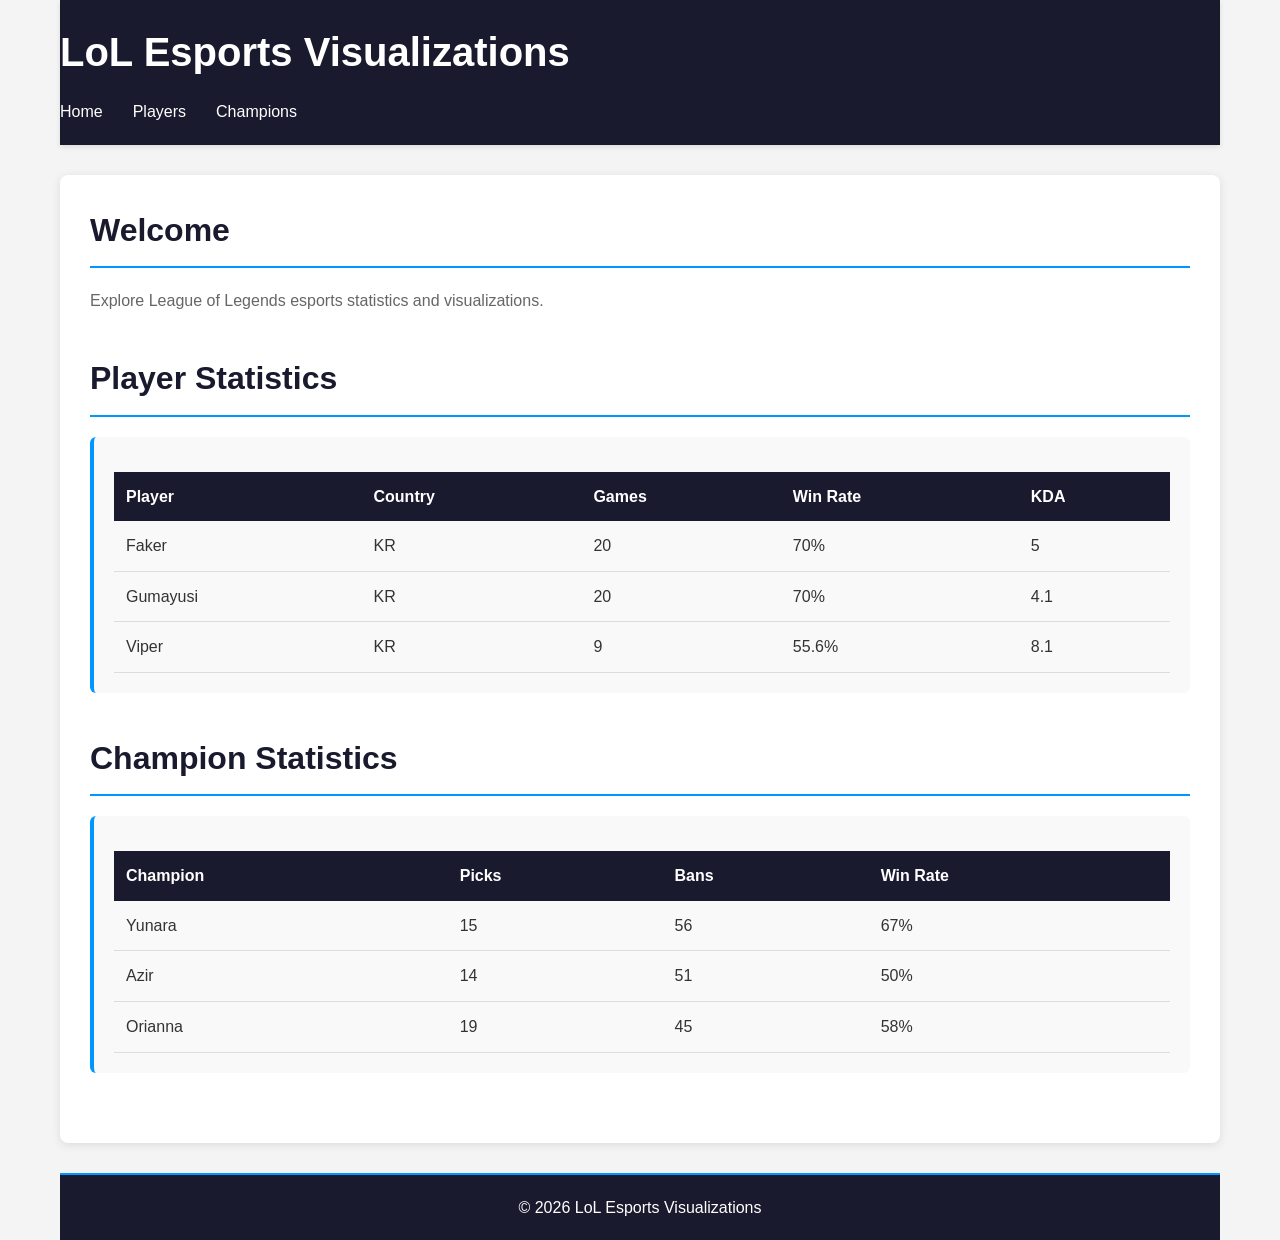
<file: src/index.html>
<!DOCTYPE html>
<html lang="en">
<head>
    <meta charset="UTF-8">
    <meta name="viewport" content="width=device-width, initial-scale=1.0">
    <title>LoL Esports Visualizations</title>
    <link rel="stylesheet" href="styles.css">
</head>
<body>
    <div class="container">
        <header>
            <h1>LoL Esports Visualizations</h1>
            <nav>
                <ul>
                    <li><a href="#home">Home</a></li>
                    <li><a href="#players">Players</a></li>
                    <li><a href="#champions">Champions</a></li>
                </ul>
            </nav>
        </header>

        <main>
            <section id="home">
                <h2>Welcome</h2>
                <p>Explore League of Legends esports statistics and visualizations.</p>
            </section>

            <section id="players">
                <h2>Player Statistics</h2>
                <div id="player-data"></div>
            </section>

            <section id="champions">
                <h2>Champion Statistics</h2>
                <div id="champion-data"></div>
            </section>
        </main>

        <footer>
            <p>&copy; 2026 LoL Esports Visualizations</p>
        </footer>
    </div>

    <script src="https://d3js.org/d3.v7.min.js"></script>
    <script src="script.js"></script>
</body>
</html>
</file>
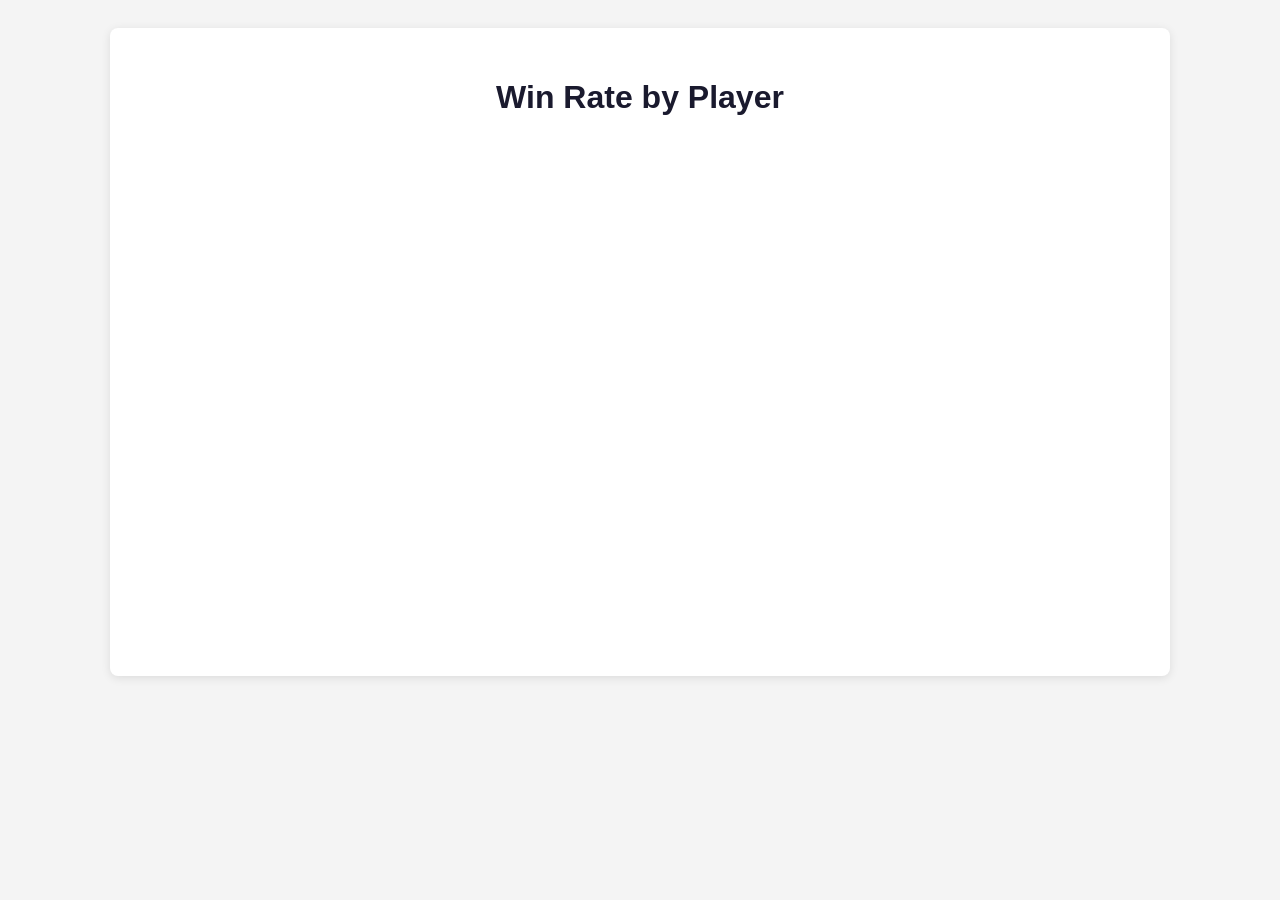
<file: vis/bar_chart.html>
<!DOCTYPE html>
<html lang="en">
<head>
    <meta charset="UTF-8">
    <meta name="viewport" content="width=device-width, initial-scale=1.0">
    <title>Bar Chart - LoL Esports</title>
    <script src="https://d3js.org/d3.v7.min.js"></script>
    <style>
        body {
            font-family: 'Segoe UI', Tahoma, Geneva, Verdana, sans-serif;
            background-color: #f4f4f4;
            padding: 20px;
        }

        .container {
            max-width: 1000px;
            margin: 0 auto;
            background-color: white;
            padding: 30px;
            border-radius: 8px;
            box-shadow: 0 2px 10px rgba(0, 0, 0, 0.1);
        }

        h1 {
            color: #1a1a2e;
            margin-bottom: 30px;
            text-align: center;
        }

        #chart {
            width: 100%;
            height: 500px;
        }

        .bar {
            fill: #0096ff;
            transition: fill 0.3s;
        }

        .bar:hover {
            fill: #006bb3;
        }

        .axis-label {
            font-size: 12px;
        }

        .title {
            font-size: 14px;
            font-weight: bold;
            text-anchor: middle;
        }
    </style>
</head>
<body>
    <div class="container">
        <h1>Win Rate by Player</h1>
        <div id="chart"></div>
    </div>

    <script>
        // Sample data - Player win rates
        const data = [
            { player: 'Faker', winrate: 70 },
            { player: 'Gumayusi', winrate: 70 },
            { player: 'Doran', winrate: 70 },
            { player: 'Cuzz', winrate: 75 },
            { player: 'PerfecT', winrate: 75 },
            { player: 'Peter', winrate: 75 },
            { player: 'Bdd', winrate: 75 },
            { player: 'Chovy', winrate: 61.5 },
            { player: 'Ruler', winrate: 61.5 }
        ];

        // Set dimensions
        const margin = { top: 20, right: 30, bottom: 30, left: 60 };
        const width = 900 - margin.left - margin.right;
        const height = 500 - margin.top - margin.bottom;

        // Create SVG
        const svg = d3.select('#chart')
            .append('svg')
            .attr('width', width + margin.left + margin.right)
            .attr('height', height + margin.top + margin.bottom)
            .append('g')
            .attr('transform', `translate(${margin.left},${margin.top})`);

        // Create scales
        const xScale = d3.scaleBand()
            .range([0, width])
            .padding(0.1)
            .domain(data.map(d => d.player));

        const yScale = d3.scaleLinear()
            .range([height, 0])
            .domain([0, 100]);

        // Create bars
        svg.selectAll('.bar')
            .data(data)
            .enter()
            .append('rect')
            .attr('class', 'bar')
            .attr('x', d => xScale(d.player))
            .attr('y', d => yScale(d.winrate))
            .attr('width', xScale.bandwidth())
            .attr('height', d => height - yScale(d.winrate));

        // Add X axis
        svg.append('g')
            .attr('transform', `translate(0,${height})`)
            .call(d3.axisBottom(xScale))
            .append('text')
            .attr('x', width / 2)
            .attr('y', 40)
            .attr('fill', 'black')
            .style('text-anchor', 'middle')
            .text('Player');

        // Add Y axis
        svg.append('g')
            .call(d3.axisLeft(yScale))
            .append('text')
            .attr('transform', 'rotate(-90)')
            .attr('y', 0 - margin.left)
            .attr('x', 0 - (height / 2))
            .attr('dy', '1em')
            .style('text-anchor', 'middle')
            .attr('fill', 'black')
            .text('Win Rate (%)');

        // Add value labels on bars
        svg.selectAll('.value-label')
            .data(data)
            .enter()
            .append('text')
            .attr('class', 'value-label')
            .attr('x', d => xScale(d.player) + xScale.bandwidth() / 2)
            .attr('y', d => yScale(d.winrate) - 5)
            .attr('text-anchor', 'middle')
            .attr('font-size', '12px')
            .attr('font-weight', 'bold')
            .text(d => d.winrate + '%');
    </script>
</body>
</html>
</file>
<file: src/styles.css>
* {
    margin: 0;
    padding: 0;
    box-sizing: border-box;
}

body {
    font-family: 'Segoe UI', Tahoma, Geneva, Verdana, sans-serif;
    line-height: 1.6;
    color: #333;
    background-color: #f4f4f4;
}

.container {
    max-width: 1200px;
    margin: 0 auto;
    padding: 0 20px;
}

header {
    background-color: #1a1a2e;
    color: white;
    padding: 20px 0;
    margin-bottom: 30px;
    box-shadow: 0 2px 5px rgba(0, 0, 0, 0.1);
}

header h1 {
    margin-bottom: 15px;
    font-size: 2.5rem;
}

nav ul {
    list-style: none;
    display: flex;
    gap: 30px;
}

nav a {
    color: white;
    text-decoration: none;
    transition: color 0.3s;
}

nav a:hover {
    color: #0096ff;
}

main {
    background-color: white;
    padding: 30px;
    border-radius: 8px;
    box-shadow: 0 2px 10px rgba(0, 0, 0, 0.1);
    margin-bottom: 30px;
}

section {
    margin-bottom: 40px;
}

section h2 {
    color: #1a1a2e;
    margin-bottom: 20px;
    font-size: 2rem;
    border-bottom: 2px solid #0096ff;
    padding-bottom: 10px;
}

section p {
    margin-bottom: 15px;
    color: #666;
}

#player-data,
#champion-data {
    margin-top: 20px;
    padding: 20px;
    background-color: #f9f9f9;
    border-radius: 6px;
    border-left: 4px solid #0096ff;
}

footer {
    background-color: #1a1a2e;
    color: white;
    text-align: center;
    padding: 20px;
    border-top: 2px solid #0096ff;
}

.data-table {
    width: 100%;
    border-collapse: collapse;
    margin-top: 15px;
}

.data-table th {
    background-color: #1a1a2e;
    color: white;
    padding: 12px;
    text-align: left;
    font-weight: 600;
}

.data-table td {
    padding: 12px;
    border-bottom: 1px solid #ddd;
}

.data-table tbody tr:hover {
    background-color: #f0f0f0;
}

.data-table tbody tr:nth-child(even) {
    background-color: #f9f9f9;
}

@media (max-width: 768px) {
    header h1 {
        font-size: 1.8rem;
    }

    nav ul {
        flex-direction: column;
        gap: 10px;
    }

    main {
        padding: 20px;
    }

    section h2 {
        font-size: 1.5rem;
    }

    .data-table {
        font-size: 0.9rem;
    }

    .data-table th,
    .data-table td {
        padding: 8px;
    }
}
</file>
